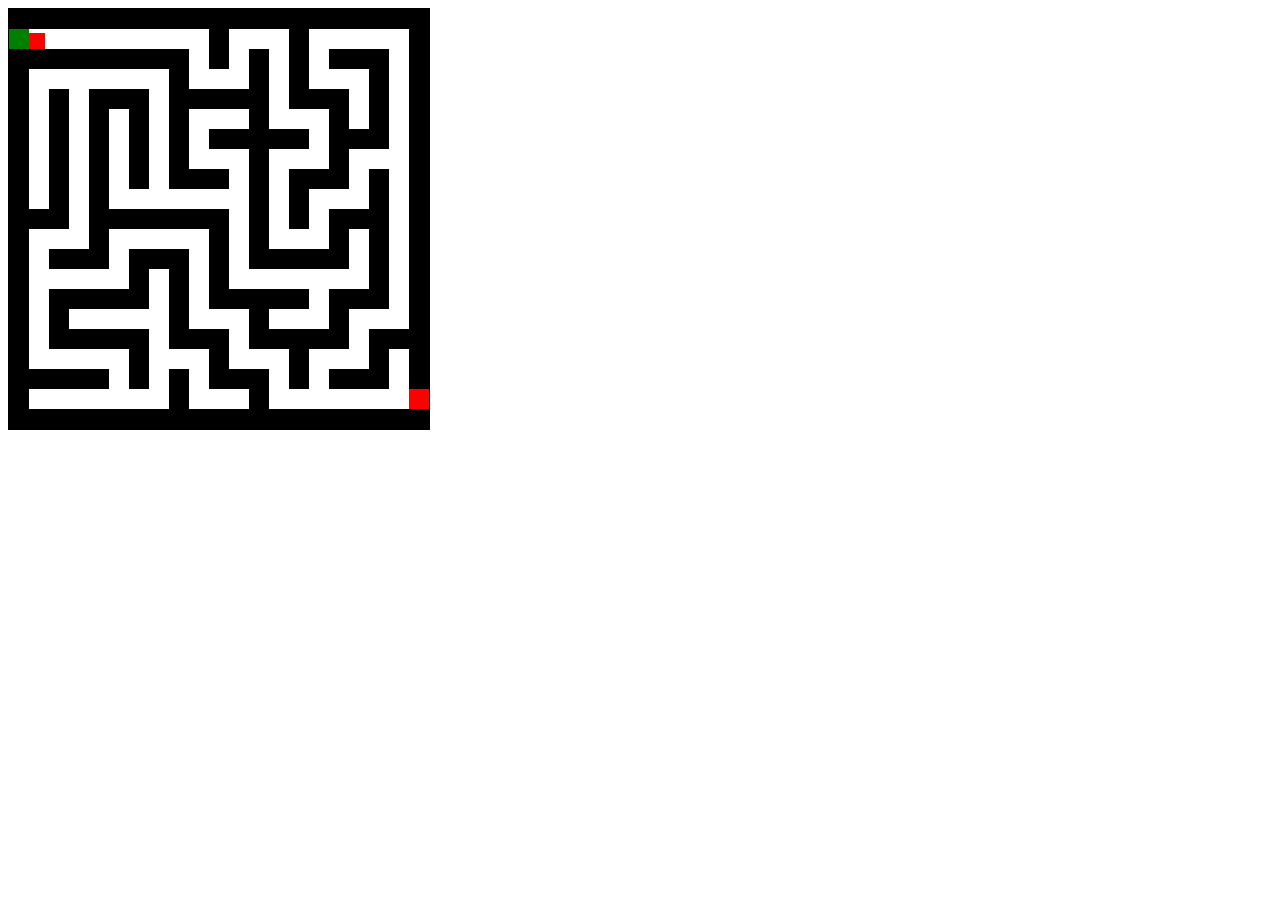
<file: deez.html>
<!DOCTYPE html>
<html lang="en">
<head>
    <meta charset="UTF-8">
    <meta name="viewport" content="width=device-width, initial-scale=1.0">
    <title>Maze with Gravity-Affected Sprite</title>
    <style>
        canvas {
            border: 1px solid black;
        }

        #victoryScreen {
            display: none;
            position: absolute;
            top: 50%;
            left: 50%;
            transform: translate(-50%, -50%);
            font-size: 2em;
            color: green;
            text-align: center;
        }
    </style>
</head>
<body>
    <canvas id="mazeCanvas"></canvas>
    <div id="victoryScreen">🎉 Victory! You Won! 🎉</div>
    <script>
        const canvas = document.getElementById('mazeCanvas');
        const ctx = canvas.getContext('2d');
        const victoryScreen = document.getElementById('victoryScreen');

        const cellSize = 20;
        const mazeWidth = 21;
        const mazeHeight = 21;

        canvas.width = mazeWidth * cellSize;
        canvas.height = mazeHeight * cellSize;

        let gameOver = false;  // Track if the game has ended

        class Wall {
            constructor(x, y, width, height) {
                this.x = x;
                this.y = y;
                this.width = width;
                this.height = height;
            }

            draw() {
                ctx.fillStyle = 'black';
                ctx.fillRect(this.x, this.y, this.width, this.height);
            }
        }

        class Sprite {
            constructor(x, y) {
                this.x = x;
                this.y = y;
                this.width = cellSize - 4;
                this.height = cellSize - 4;
                this.velocityX = 0;
                this.velocityY = 0;
                this.gravity = { x: 0, y: 0.5 }; // Gravity starts downward
            }

            draw() {
                ctx.fillStyle = 'red';
                ctx.fillRect(this.x, this.y, this.width, this.height);
            }

            update() {
                if (gameOver) return;

                // Apply gravity in the current direction
                this.velocityX += this.gravity.x;
                this.velocityY += this.gravity.y;

                this.x += this.velocityX;
                this.y += this.velocityY;

                // Collision detection with walls
                walls.forEach(wall => {
                    if (this.checkCollision(wall)) {
                        // Adjust for different collision sides based on movement direction
                        if (this.velocityY > 0 && this.y < wall.y) {
                            this.y = wall.y - this.height;
                            this.velocityY = 0;
                        } else if (this.velocityY < 0 && this.y > wall.y) {
                            this.y = wall.y + wall.height;
                            this.velocityY = 0;
                        } else if (this.velocityX > 0 && this.x < wall.x) {
                            this.x = wall.x - this.width;
                            this.velocityX = 0;
                        } else if (this.velocityX < 0 && this.x > wall.x) {
                            this.x = wall.x + wall.width;
                            this.velocityX = 0;
                        }
                    }
                });

                // Keep sprite within canvas bounds
                if (this.y + this.height > canvas.height) {
                    this.y = canvas.height - this.height;
                    this.velocityY = 0;
                } else if (this.y < 0) {
                    this.y = 0;
                    this.velocityY = 0;
                }

                if (this.x + this.width > canvas.width) {
                    this.x = canvas.width - this.width;
                    this.velocityX = 0;
                } else if (this.x < 0) {
                    this.x = 0;
                    this.velocityX = 0;
                }

                // Check for victory condition (reaching the red goal)
                if (this.checkVictory()) {
                    gameOver = true;
                    showVictoryScreen();
                }
            }

            checkCollision(wall) {
                return this.x < wall.x + wall.width &&
                       this.x + this.width > wall.x &&
                       this.y < wall.y + wall.height &&
                       this.y + this.height > wall.y;
            }

            checkVictory() {
                const goalX = (mazeWidth - 1) * cellSize;
                const goalY = (mazeHeight - 2) * cellSize;
                return (
                    this.x + this.width > goalX &&
                    this.x < goalX + cellSize &&
                    this.y + this.height > goalY &&
                    this.y < goalY + cellSize
                );
            }
        }

        let walls = [];
        let sprite = new Sprite(cellSize, cellSize);
        let currentRotation = 0;

        function generateMaze() {
            let grid = Array(mazeHeight).fill().map(() => Array(mazeWidth).fill(1));

            function getUnvisitedNeighbors(x, y) {
                const neighbors = [
                    [x, y - 2], [x + 2, y], [x, y + 2], [x - 2, y]
                ];
                return neighbors.filter(([nx, ny]) => 
                    nx >= 0 && nx < mazeWidth && ny >= 0 && ny < mazeHeight && grid[ny][nx] === 1
                );
            }

            function carvePath(x, y) {
                grid[y][x] = 0;

                const neighbors = getUnvisitedNeighbors(x, y);
                while (neighbors.length > 0) {
                    const [nx, ny] = neighbors.splice(Math.floor(Math.random() * neighbors.length), 1)[0];
                    if (grid[ny][nx] === 1) {
                        grid[y + (ny - y) / 2][x + (nx - x) / 2] = 0;
                        carvePath(nx, ny);
                    }
                }
            }

            carvePath(1, 1);

            grid[1][0] = 0;
            grid[mazeHeight - 2][mazeWidth - 1] = 0;

            for (let y = 0; y < mazeHeight; y++) {
                for (let x = 0; x < mazeWidth; x++) {
                    if (grid[y][x] === 1) {
                        walls.push(new Wall(x * cellSize, y * cellSize, cellSize, cellSize));
                    }
                }
            }
        }

        function draw() {
            ctx.clearRect(0, 0, canvas.width, canvas.height);

            ctx.save();
            ctx.translate(canvas.width / 2, canvas.height / 2);
            ctx.rotate(currentRotation);
            ctx.translate(-canvas.width / 2, -canvas.height / 2);

            walls.forEach(wall => wall.draw());

            ctx.fillStyle = 'green';
            ctx.fillRect(0, cellSize, cellSize, cellSize);

            ctx.fillStyle = 'red';
            ctx.fillRect((mazeWidth - 1) * cellSize, (mazeHeight - 2) * cellSize, cellSize, cellSize);

            sprite.draw();
            ctx.restore();
        }

        function gameLoop() {
            if (!gameOver) {
                sprite.update();
                draw();
                requestAnimationFrame(gameLoop);
            }
        }

        function rotateMaze(direction) {
            const angleStep = Math.PI / 2; // 90 degrees in radians
            currentRotation += direction === 'right' ? angleStep : -angleStep;

            // Update gravity based on the current rotation using trigonometric functions
            const gravityMagnitude = 0.5;
            setTimeout(() => {
        sprite.gravity = {
            x: gravityMagnitude * Math.sin(currentRotation),
            y: gravityMagnitude * Math.cos(currentRotation)
        };
    }, 300); // Delay for 500 milliseconds (adjust as needed)
        }


        function showVictoryScreen() {
            victoryScreen.style.display = 'block';  // Show the victory screen
        }

        window.addEventListener('keydown', (e) => {
            if (!gameOver) {
                if (e.key === 'ArrowRight') {
                    rotateMaze('right');
                } else if (e.key === 'ArrowLeft') {
                    rotateMaze('left');
                }
            }
        });

        generateMaze();
        gameLoop();
    </script>
</body>
</html>
</file>
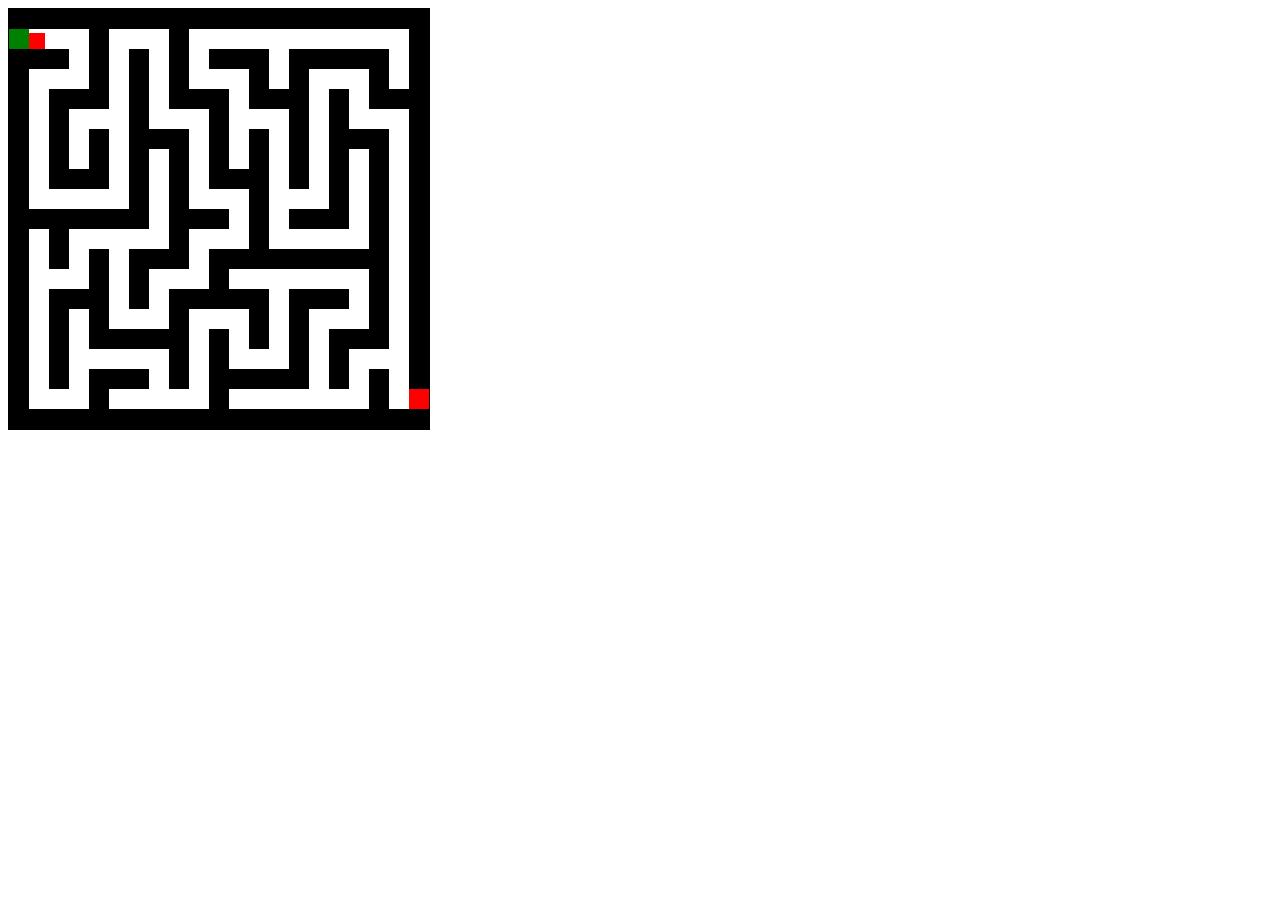
<file: deez1.html>
<!DOCTYPE html>
<html lang="en">
<head>
    <meta charset="UTF-8">
    <meta name="viewport" content="width=device-width, initial-scale=1.0">
    <title>Maze with Gravity-Affected Sprite</title>
    <style>
        canvas {
            border: 1px solid black;
        }

        #victoryScreen {
            display: none;
            position: absolute;
            top: 50%;
            left: 50%;
            transform: translate(-50%, -50%);
            font-size: 2em;
            color: green;
            text-align: center;
        }
    </style>
</head>
<body>
    <canvas id="mazeCanvas"></canvas>
    <div id="victoryScreen">🎉 Victory! You Won! 🎉</div>
    <script>
        const canvas = document.getElementById('mazeCanvas');
        const ctx = canvas.getContext('2d');
        const victoryScreen = document.getElementById('victoryScreen');

        const cellSize = 20;
        const mazeWidth = 21;
        const mazeHeight = 21;

        canvas.width = mazeWidth * cellSize;
        canvas.height = mazeHeight * cellSize;

        let gameOver = false;  // Track if the game has ended

        class Wall {
            constructor(x, y, width, height) {
                this.x = x;
                this.y = y;
                this.width = width;
                this.height = height;
            }

            draw() {
                ctx.fillStyle = 'black';
                ctx.fillRect(this.x, this.y, this.width, this.height);
            }
        }

        class Sprite {
            constructor(x, y) {
                this.x = x;
                this.y = y;
                this.width = cellSize - 4;
                this.height = cellSize - 4;
                this.velocityX = 0;
                this.velocityY = 0;
                this.gravity = { x: 0, y: 0.5 }; // Gravity starts downward
            }

            draw() {
                ctx.fillStyle = 'red';
                ctx.fillRect(this.x, this.y, this.width, this.height);
            }

            update() {
                if (gameOver) return;

                // Apply gravity in the current direction
                this.velocityX += this.gravity.x;
                this.velocityY += this.gravity.y;

                this.x += this.velocityX;
                this.y += this.velocityY;

                // Collision detection with walls
                walls.forEach(wall => {
                    if (this.checkCollision(wall)) {
                        // Adjust for different collision sides based on movement direction
                        if (this.velocityY > 0 && this.y < wall.y) {
                            this.y = wall.y - this.height;
                            this.velocityY = 0;
                        } else if (this.velocityY < 0 && this.y > wall.y) {
                            this.y = wall.y + wall.height;
                            this.velocityY = 0;
                        } else if (this.velocityX > 0 && this.x < wall.x) {
                            this.x = wall.x - this.width;
                            this.velocityX = 0;
                        } else if (this.velocityX < 0 && this.x > wall.x) {
                            this.x = wall.x + wall.width;
                            this.velocityX = 0;
                        }
                    }
                });

                // Keep sprite within canvas bounds
                if (this.y + this.height > canvas.height) {
                    this.y = canvas.height - this.height;
                    this.velocityY = 0;
                } else if (this.y < 0) {
                    this.y = 0;
                    this.velocityY = 0;
                }

                if (this.x + this.width > canvas.width) {
                    this.x = canvas.width - this.width;
                    this.velocityX = 0;
                } else if (this.x < 0) {
                    this.x = 0;
                    this.velocityX = 0;
                }

                // Check for victory condition (reaching the red goal)
                if (this.checkVictory()) {
                    gameOver = true;
                    showVictoryScreen();
                }
            }

            checkCollision(wall) {
                return this.x < wall.x + wall.width &&
                       this.x + this.width > wall.x &&
                       this.y < wall.y + wall.height &&
                       this.y + this.height > wall.y;
            }

            checkVictory() {
                const goalX = (mazeWidth - 1) * cellSize;
                const goalY = (mazeHeight - 2) * cellSize;
                return (
                    this.x + this.width > goalX &&
                    this.x < goalX + cellSize &&
                    this.y + this.height > goalY &&
                    this.y < goalY + cellSize
                );
            }
        }

        class GravityManager {
            constructor() {
                this.currentRotation = 0; // in radians
                this.gravityMagnitude = 0.5; // Gravity strength
                this.updateGravity(); // Initialize gravity
            }

            rotate(direction) {
                const angleStep = Math.PI / 2;
                this.currentRotation += direction === 'right' ? angleStep : -angleStep;
                this.updateGravity();
            }

            updateGravity() {
                switch (this.currentRotation % (2 * Math.PI)) {
                    case 0: // Down
                        sprite.gravity = { x: 0, y: this.gravityMagnitude };
                        break;
                    case Math.PI / 2: // Right
                        sprite.gravity = { x: this.gravityMagnitude, y: 0 };
                        break;
                    case Math.PI: // Up
                        sprite.gravity = { x: 0, y: -this.gravityMagnitude };
                        break;
                    case -Math.PI / 2: // Left
                        sprite.gravity = { x: -this.gravityMagnitude, y: 0 };
                        break;
                }
            }
        }

        let walls = [];
        let sprite = new Sprite(cellSize, cellSize);
        let gravityManager = new GravityManager();

        function generateMaze() {
            let grid = Array(mazeHeight).fill().map(() => Array(mazeWidth).fill(1));

            function getUnvisitedNeighbors(x, y) {
                const neighbors = [
                    [x, y - 2], [x + 2, y], [x, y + 2], [x - 2, y]
                ];
                return neighbors.filter(([nx, ny]) => 
                    nx >= 0 && nx < mazeWidth && ny >= 0 && ny < mazeHeight && grid[ny][nx] === 1
                );
            }

            function carvePath(x, y) {
                grid[y][x] = 0;

                const neighbors = getUnvisitedNeighbors(x, y);
                while (neighbors.length > 0) {
                    const [nx, ny] = neighbors.splice(Math.floor(Math.random() * neighbors.length), 1)[0];
                    if (grid[ny][nx] === 1) {
                        grid[y + (ny - y) / 2][x + (nx - x) / 2] = 0;
                        carvePath(nx, ny);
                    }
                }
            }

            carvePath(1, 1);

            grid[1][0] = 0;
            grid[mazeHeight - 2][mazeWidth - 1] = 0;

            for (let y = 0; y < mazeHeight; y++) {
                for (let x = 0; x < mazeWidth; x++) {
                    if (grid[y][x] === 1) {
                        walls.push(new Wall(x * cellSize, y * cellSize, cellSize, cellSize));
                    }
                }
            }
        }

        function draw() {
            ctx.clearRect(0, 0, canvas.width, canvas.height);

            // Draw all walls
            walls.forEach(wall => wall.draw());

            // Draw start point (green)
            ctx.fillStyle = 'green';
            ctx.fillRect(0, cellSize, cellSize, cellSize);

            // Draw end point (red)
            ctx.fillStyle = 'red';
            ctx.fillRect((mazeWidth - 1) * cellSize, (mazeHeight - 2) * cellSize, cellSize, cellSize);

            // Draw the sprite
            sprite.draw();
        }

        function gameLoop() {
            if (!gameOver) {
                sprite.update();
                draw();
                requestAnimationFrame(gameLoop);
            }
        }

        function showVictoryScreen() {
            victoryScreen.style.display = 'block';  // Show the victory screen
        }

        window.addEventListener('keydown', (e) => {
            if (!gameOver) {
                if (e.key === 'ArrowRight') {
                    gravityManager.rotate('right');
                } else if (e.key === 'ArrowLeft') {
                    gravityManager.rotate('left');
                }
            }
        });

        generateMaze();
        gameLoop();
    </script>
</body>
</html>
</file>
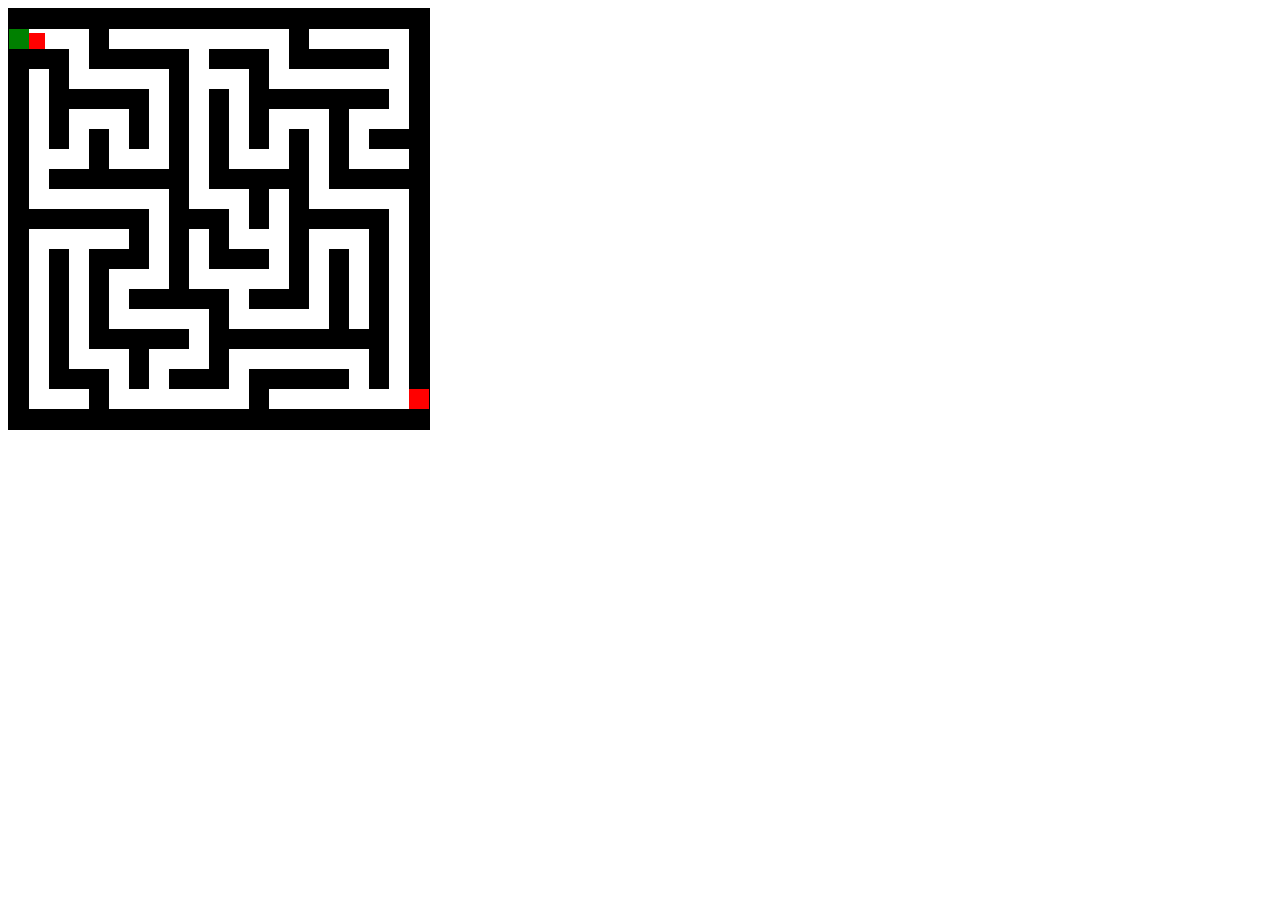
<file: maze.html>
<!DOCTYPE html>
<html lang="en">
<head>
    <meta charset="UTF-8">
    <meta name="viewport" content="width=device-width, initial-scale=1.0">
    <title>Maze with Gravity-Affected Sprite</title>
    <style>
        canvas {
            border: 1px solid black;
        }
    </style>
</head>
<body>
    <canvas id="mazeCanvas"></canvas>
    <script>
        // Get the canvas element and its 2D rendering context
        const canvas = document.getElementById('mazeCanvas');
        const ctx = canvas.getContext('2d');

        // Set the size of each cell in the maze
        const cellSize = 20;
        // Set the dimensions of the maze (in cells)
        const mazeWidth = 21;
        const mazeHeight = 21;

        // Set the canvas size based on the maze dimensions
        canvas.width = mazeWidth * cellSize;
        canvas.height = mazeHeight * cellSize;

        // Wall class to represent each wall in the maze
        class Wall {
            constructor(x, y, width, height) {
                this.x = x;
                this.y = y;
                this.width = width;
                this.height = height;
            }

            // Method to draw the wall on the canvas
            draw() {
                ctx.fillStyle = 'black';
                ctx.fillRect(this.x, this.y, this.width, this.height);
            }
        }

        // Sprite class to represent the player
        class Sprite {
            constructor(x, y) {
                this.x = x;
                this.y = y;
                this.width = cellSize - 4;
                this.height = cellSize - 4;
                this.velocityY = 0;
                this.gravity = 0.5;
            }

            // Method to draw the sprite on the canvas
            draw() {
                ctx.fillStyle = 'red';
                ctx.fillRect(this.x, this.y, this.width, this.height);
            }

            // Method to update the sprite's position
            update() {
                this.velocityY += this.gravity;
                this.y += this.velocityY;

                // Check for collisions with walls
                walls.forEach(wall => {
                    if (this.checkCollision(wall)) {
                        if (this.velocityY > 0) {
                            this.y = wall.y - this.height;
                            this.velocityY = 0;
                        } else if (this.velocityY < 0) {
                            this.y = wall.y + wall.height;
                            this.velocityY = 0;
                        }
                    }
                });

                // Keep sprite within canvas bounds
                if (this.y + this.height > canvas.height) {
                    this.y = canvas.height - this.height;
                    this.velocityY = 0;
                }
            }

            // Method to check collision with a wall
            checkCollision(wall) {
                return this.x < wall.x + wall.width &&
                       this.x + this.width > wall.x &&
                       this.y < wall.y + wall.height &&
                       this.y + this.height > wall.y;
            }
        }

        // Array to store all the walls
        let walls = [];

        // Create the sprite
        let sprite = new Sprite(cellSize, cellSize);

        // Function to generate the maze (same as before)
        function generateMaze() {
            // Initialize the maze grid (1 for wall, 0 for path)
            let grid = Array(mazeHeight).fill().map(() => Array(mazeWidth).fill(1));

            // Helper function to get unvisited neighbors
            function getUnvisitedNeighbors(x, y) {
                const neighbors = [
                    [x, y - 2], // Up
                    [x + 2, y], // Right
                    [x, y + 2], // Down
                    [x - 2, y]  // Left
                ];
                return neighbors.filter(([nx, ny]) => 
                    nx >= 0 && nx < mazeWidth && ny >= 0 && ny < mazeHeight && grid[ny][nx] === 1
                );
            }

            // Recursive function to carve paths
            function carvePath(x, y) {
                grid[y][x] = 0; // Mark current cell as path

                const neighbors = getUnvisitedNeighbors(x, y);
                while (neighbors.length > 0) {
                    const [nx, ny] = neighbors.splice(Math.floor(Math.random() * neighbors.length), 1)[0];
                    if (grid[ny][nx] === 1) {
                        // Carve path to the neighbor
                        grid[y + (ny - y) / 2][x + (nx - x) / 2] = 0;
                        carvePath(nx, ny);
                    }
                }
            }

            // Start carving from the top-left corner
            carvePath(1, 1);

            // Ensure start and end points are open
            grid[1][0] = 0; // Start
            grid[mazeHeight - 2][mazeWidth - 1] = 0; // End

            // Create Wall objects based on the grid
            for (let y = 0; y < mazeHeight; y++) {
                for (let x = 0; x < mazeWidth; x++) {
                    if (grid[y][x] === 1) {
                        walls.push(new Wall(x * cellSize, y * cellSize, cellSize, cellSize));
                    }
                }
            }
        }

        // Function to draw the maze and sprite
        function draw() {
            // Clear the canvas
            ctx.clearRect(0, 0, canvas.width, canvas.height);

            // Draw all walls
            walls.forEach(wall => wall.draw());

            // Draw start point (green)
            ctx.fillStyle = 'green';
            ctx.fillRect(0, cellSize, cellSize, cellSize);

            // Draw end point (red)
            ctx.fillStyle = 'red';
            ctx.fillRect((mazeWidth - 1) * cellSize, (mazeHeight - 2) * cellSize, cellSize, cellSize);

            // Draw the sprite
            sprite.draw();
        }

        // Game loop
        function gameLoop() {
            sprite.update();
            draw();
            requestAnimationFrame(gameLoop);
        }

        // Generate the maze
        generateMaze();

        // Start the game loop
        gameLoop();
    </script>
</body>
</html>
</file>
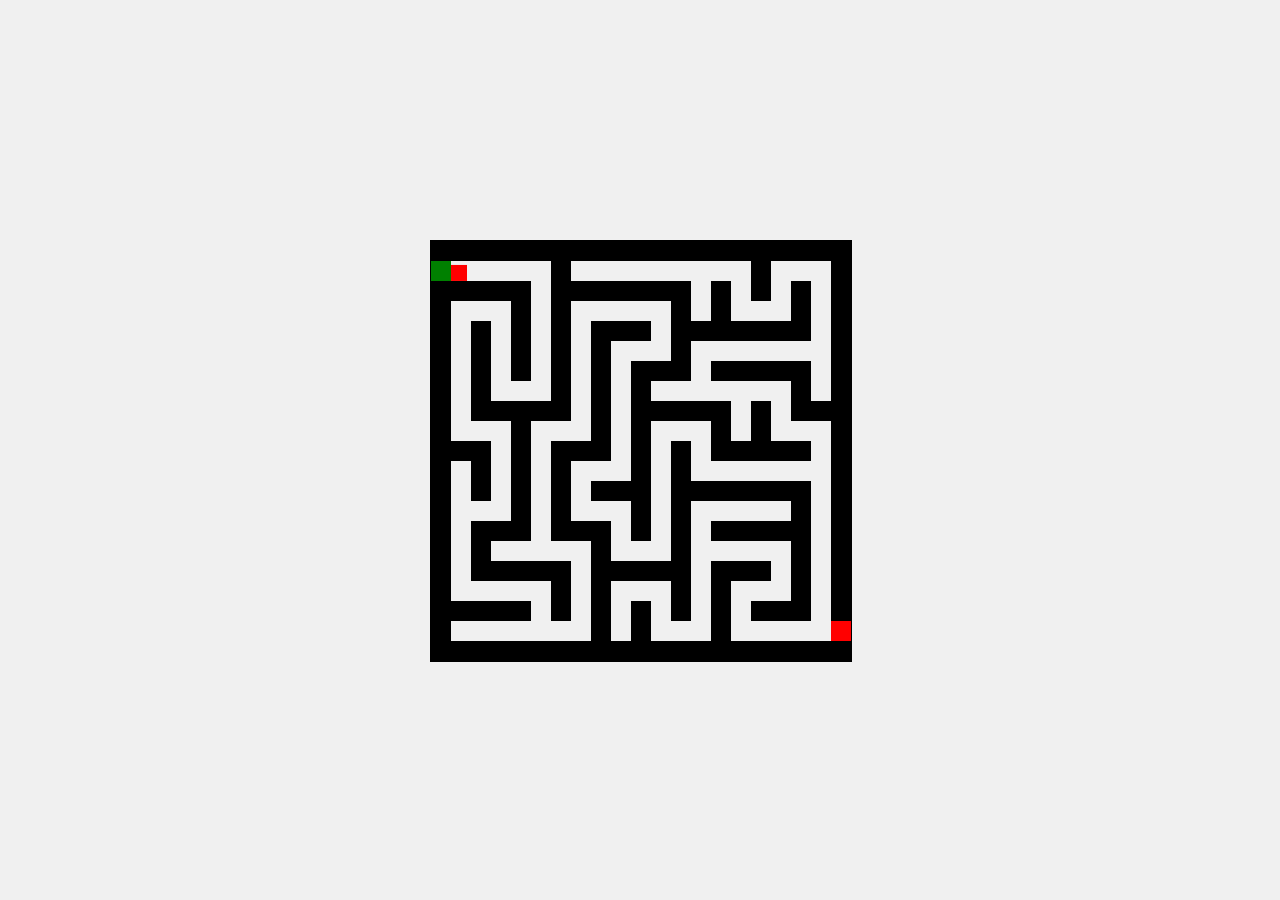
<file: test1.html>
<!DOCTYPE html>
<html lang="en">
<head>
    <meta charset="UTF-8">
    <meta name="viewport" content="width=device-width, initial-scale=1.0">
    <title>Maze with Smooth Animated Rotation</title>
    <style>
        body {
            display: flex;
            justify-content: center;
            align-items: center;
            height: 100vh;
            margin: 0;
            background-color: #f0f0f0;
        }
        #gameContainer {
            position: relative;
            width: 420px;
            height: 420px;
        }
        #mazeCanvas {
            position: absolute;
            top: 0;
            left: 0;
            border: 1px solid black;
        }
        #victoryScreen {
            display: none;
            position: absolute;
            top: 50%;
            left: 50%;
            transform: translate(-50%, -50%);
            font-size: 2em;
            color: green;
            text-align: center;
            z-index: 10;
        }
    </style>
</head>
<body>
    <div id="gameContainer">
        <canvas id="mazeCanvas"></canvas>
        <div id="victoryScreen">🎉 Victory! You Won! 🎉</div>
    </div>
    <script>
        const canvas = document.getElementById('mazeCanvas');
        const ctx = canvas.getContext('2d');
        const victoryScreen = document.getElementById('victoryScreen');

        const cellSize = 20;
        const mazeWidth = 21;
        const mazeHeight = 21;

        canvas.width = mazeWidth * cellSize;
        canvas.height = mazeHeight * cellSize;

        let gameOver = false;
        let isRotating = false;
        let currentRotation = 0;

        class Wall {
            constructor(x, y, width, height) {
                this.x = x;
                this.y = y;
                this.width = width;
                this.height = height;
            }

            draw() {
                ctx.fillStyle = 'black';
                ctx.fillRect(this.x, this.y, this.width, this.height);
            }
        }

        class Sprite {
            constructor(x, y) {
                this.x = x;
                this.y = y;
                this.width = cellSize - 4;
                this.height = cellSize - 4;
                this.velocityX = 0;
                this.velocityY = 0;
                this.gravity = 0.5; // Constant gravity magnitude
            }

            draw() {
                ctx.fillStyle = 'red';
                ctx.fillRect(this.x, this.y, this.width, this.height);
            }

            update() {
                if (gameOver) return;

                // Apply gravity based on current rotation
                this.velocityX += this.gravity * Math.sin(currentRotation);
                this.velocityY += this.gravity * Math.cos(currentRotation);

                // Update position
                let newX = this.x + this.velocityX;
                let newY = this.y + this.velocityY;

                // Collision detection with walls
                let collided = false;
                walls.forEach(wall => {
                    if (this.checkCollision(newX, newY, wall)) {
                        collided = true;
                        // Adjust position and velocity based on collision
                        if (Math.abs(this.velocityX) > Math.abs(this.velocityY)) {
                            this.velocityX = 0;
                            newX = this.velocityX > 0 ? wall.x - this.width : wall.x + wall.width;
                        } else {
                            this.velocityY = 0;
                            newY = this.velocityY > 0 ? wall.y - this.height : wall.y + wall.height;
                        }
                    }
                });

                // Update position if no collision occurred
                if (!collided) {
                    this.x = newX;
                    this.y = newY;
                }

                // Keep sprite within canvas bounds
                this.x = Math.max(0, Math.min(this.x, canvas.width - this.width));
                this.y = Math.max(0, Math.min(this.y, canvas.height - this.height));

                // Apply some friction
                this.velocityX *= 0.98;
                this.velocityY *= 0.98;

                // Check for victory condition
                if (this.checkVictory()) {
                    gameOver = true;
                    showVictoryScreen();
                }
            }

            checkCollision(x, y, wall) {
                return x < wall.x + wall.width &&
                       x + this.width > wall.x &&
                       y < wall.y + wall.height &&
                       y + this.height > wall.y;
            }

            checkVictory() {
                const goalX = (mazeWidth - 1) * cellSize;
                const goalY = (mazeHeight - 2) * cellSize;
                return (
                    this.x + this.width > goalX &&
                    this.x < goalX + cellSize &&
                    this.y + this.height > goalY &&
                    this.y < goalY + cellSize
                );
            }
        }

        let walls = [];
        let sprite = new Sprite(cellSize, cellSize);

        function generateMaze() {
            let grid = Array(mazeHeight).fill().map(() => Array(mazeWidth).fill(1));

            function getUnvisitedNeighbors(x, y) {
                const neighbors = [
                    [x, y - 2], [x + 2, y], [x, y + 2], [x - 2, y]
                ];
                return neighbors.filter(([nx, ny]) => 
                    nx >= 0 && nx < mazeWidth && ny >= 0 && ny < mazeHeight && grid[ny][nx] === 1
                );
            }

            function carvePath(x, y) {
                grid[y][x] = 0;

                const neighbors = getUnvisitedNeighbors(x, y);
                while (neighbors.length > 0) {
                    const [nx, ny] = neighbors.splice(Math.floor(Math.random() * neighbors.length), 1)[0];
                    if (grid[ny][nx] === 1) {
                        grid[y + (ny - y) / 2][x + (nx - x) / 2] = 0;
                        carvePath(nx, ny);
                    }
                }
            }

            carvePath(1, 1);

            grid[1][0] = 0;
            grid[mazeHeight - 2][mazeWidth - 1] = 0;

            for (let y = 0; y < mazeHeight; y++) {
                for (let x = 0; x < mazeWidth; x++) {
                    if (grid[y][x] === 1) {
                        walls.push(new Wall(x * cellSize, y * cellSize, cellSize, cellSize));
                    }
                }
            }
        }

        function draw() {
            ctx.clearRect(0, 0, canvas.width, canvas.height);

            ctx.save();
            ctx.translate(canvas.width / 2, canvas.height / 2);
            ctx.rotate(currentRotation);
            ctx.translate(-canvas.width / 2, -canvas.height / 2);

            walls.forEach(wall => wall.draw());

            ctx.fillStyle = 'green';
            ctx.fillRect(0, cellSize, cellSize, cellSize);

            ctx.fillStyle = 'red';
            ctx.fillRect((mazeWidth - 1) * cellSize, (mazeHeight - 2) * cellSize, cellSize, cellSize);

            sprite.draw();
            ctx.restore();
        }

        function gameLoop() {
            if (!gameOver && !isRotating) {
                sprite.update();
            }
            draw();
            requestAnimationFrame(gameLoop);
        }

        function animateRotation(direction) {
    if (isRotating) return;
    isRotating = true;

    const angleStep = Math.PI / 2; // 90 degrees in radians
    const startRotation = currentRotation;
    const endRotation = startRotation + (direction === 'right' ? angleStep : -angleStep);
    const duration = 600; // Total animation duration in milliseconds
    const startTime = performance.now();

    // Start scale up (without delay)
    canvas.style.transition = 'transform 300ms ease-in-out';
    canvas.style.transform = 'scale(1.1)';

    // Start the rotation after a brief pause
    setTimeout(() => {
        // Function for the rotation animation
        function rotateAnimation(time) {
            const elapsed = time - startTime;
            const progress = Math.min(elapsed / duration, 1); // Progress from 0 to 1

            // Update the current visual rotation
            const currentVisualRotation = startRotation + progress * (endRotation - startRotation);

            // Clear the canvas only once and apply the rotation
            ctx.clearRect(0, 0, canvas.width, canvas.height);
            ctx.save();
            ctx.translate(canvas.width / 2, canvas.height / 2);
            ctx.rotate(currentVisualRotation);
            ctx.translate(-canvas.width / 2, -canvas.height / 2);

            // Redraw the maze and sprite
            draw(); // Only call draw once to reduce flickering
            ctx.restore();

            // Check if the animation should continue
            if (progress < 1) {
                requestAnimationFrame(rotateAnimation);
            } else {
                // After rotation is complete, scale back down
                canvas.style.transition = 'transform 300ms ease-in-out';
                canvas.style.transform = 'scale(1)';

                // Sync the logical state after the animation
                currentRotation = endRotation;

                setTimeout(() => {
                    canvas.style.transition = 'none'; // Clear transitions
                    isRotating = false; // Allow for new rotations
                }, 300); // Wait for scaling to finish
            }
        }

        requestAnimationFrame(rotateAnimation);
    }, 300); // Delay for pull-up effect
}






        function showVictoryScreen() {
            victoryScreen.style.display = 'block';
        }

        window.addEventListener('keydown', (e) => {
            if (!gameOver && !isRotating) {
                if (e.key === 'ArrowRight') {
                    animateRotation('right');
                } else if (e.key === 'ArrowLeft') {
                    animateRotation('left');
                }
            }
        });

        generateMaze();
        gameLoop();
    </script>
</body>
</html>
</file>
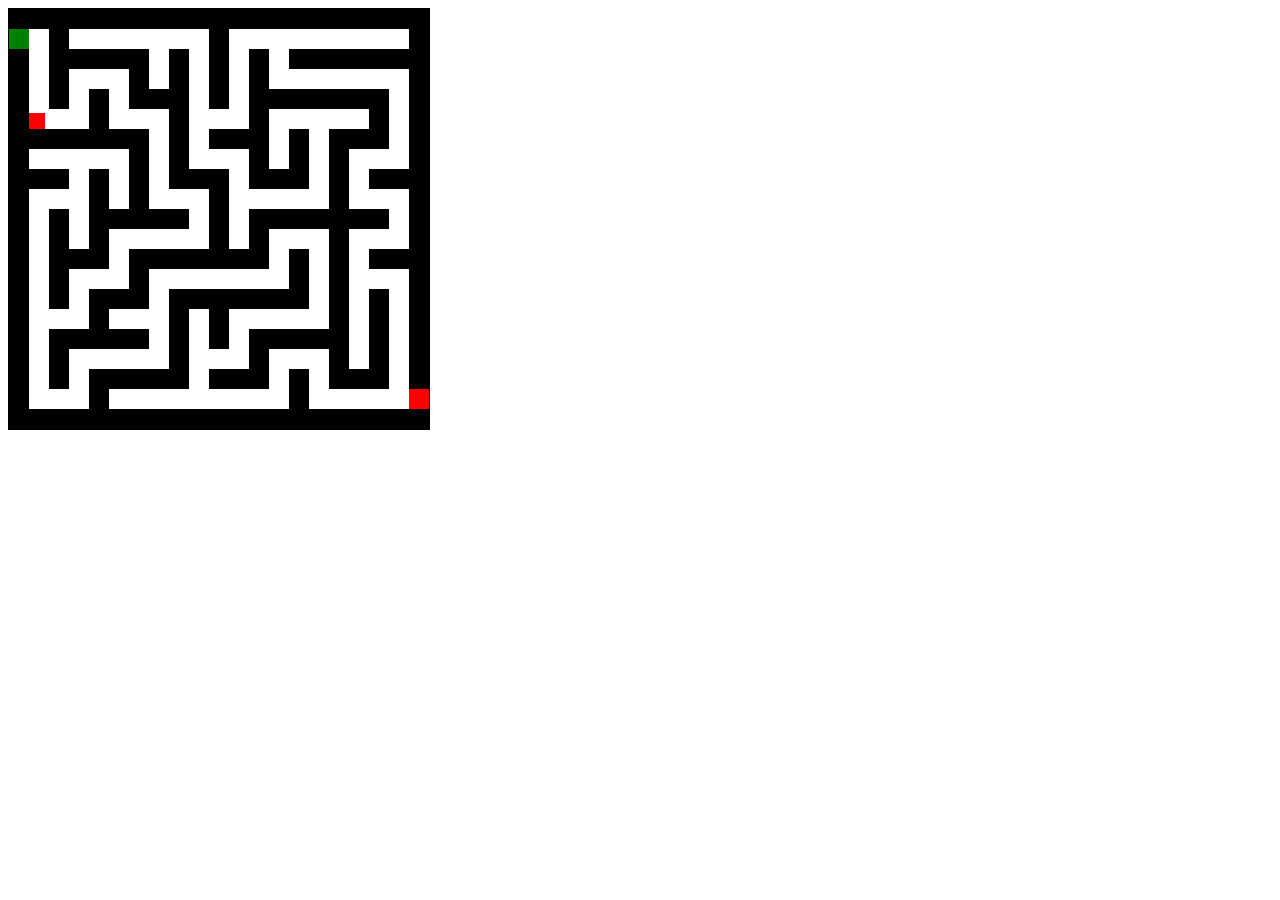
<file: yeet.html>
<!DOCTYPE html>
<html lang="en">
<head>
    <meta charset="UTF-8">
    <meta name="viewport" content="width=device-width, initial-scale=1.0">
    <title>Maze with Gravity-Affected Sprite</title>
    <style>
        canvas {
            border: 1px solid black;
        }
    </style>
</head>
<body>
    <canvas id="mazeCanvas"></canvas>
    <script>
        const canvas = document.getElementById('mazeCanvas');
        const ctx = canvas.getContext('2d');

        const cellSize = 20;
        const mazeWidth = 21;
        const mazeHeight = 21;

        canvas.width = mazeWidth * cellSize;
        canvas.height = mazeHeight * cellSize;

        class Wall {
            constructor(x, y, width, height) {
                this.x = x;
                this.y = y;
                this.width = width;
                this.height = height;
            }

            draw() {
                ctx.fillStyle = 'black';
                ctx.fillRect(this.x, this.y, this.width, this.height);
            }
        }

        class Sprite {
            constructor(x, y) {
                this.x = x;
                this.y = y;
                this.width = cellSize - 4;
                this.height = cellSize - 4;
                this.velocityX = 0;
                this.velocityY = 0;
                this.gravity = { x: 0, y: 0.5 }; // Gravity starts downward
            }

            draw() {
                ctx.fillStyle = 'red';
                ctx.fillRect(this.x, this.y, this.width, this.height);
            }

            update() {
                // Apply gravity in the current direction
                this.velocityX += this.gravity.x;
                this.velocityY += this.gravity.y;

                this.x += this.velocityX;
                this.y += this.velocityY;

                // Collision detection with walls
                walls.forEach(wall => {
                    if (this.checkCollision(wall)) {
                        // Adjust for different collision sides based on movement direction
                        if (this.velocityY > 0 && this.y < wall.y) {
                            this.y = wall.y - this.height;
                            this.velocityY = 0;
                        } else if (this.velocityY < 0 && this.y > wall.y) {
                            this.y = wall.y + wall.height;
                            this.velocityY = 0;
                        } else if (this.velocityX > 0 && this.x < wall.x) {
                            this.x = wall.x - this.width;
                            this.velocityX = 0;
                        } else if (this.velocityX < 0 && this.x > wall.x) {
                            this.x = wall.x + wall.width;
                            this.velocityX = 0;
                        }
                    }
                });

                // Keep sprite within canvas bounds
                if (this.y + this.height > canvas.height) {
                    this.y = canvas.height - this.height;
                    this.velocityY = 0;
                } else if (this.y < 0) {
                    this.y = 0;
                    this.velocityY = 0;
                }

                if (this.x + this.width > canvas.width) {
                    this.x = canvas.width - this.width;
                    this.velocityX = 0;
                } else if (this.x < 0) {
                    this.x = 0;
                    this.velocityX = 0;
                }
            }

            checkCollision(wall) {
                return this.x < wall.x + wall.width &&
                       this.x + this.width > wall.x &&
                       this.y < wall.y + wall.height &&
                       this.y + this.height > wall.y;
            }
        }

        let walls = [];
        let sprite = new Sprite(cellSize, cellSize);
        let currentRotation = 0;  // Tracks the current maze rotation angle (in radians)

        function generateMaze() {
            let grid = Array(mazeHeight).fill().map(() => Array(mazeWidth).fill(1));

            function getUnvisitedNeighbors(x, y) {
                const neighbors = [
                    [x, y - 2], [x + 2, y], [x, y + 2], [x - 2, y]
                ];
                return neighbors.filter(([nx, ny]) => 
                    nx >= 0 && nx < mazeWidth && ny >= 0 && ny < mazeHeight && grid[ny][nx] === 1
                );
            }

            function carvePath(x, y) {
                grid[y][x] = 0;

                const neighbors = getUnvisitedNeighbors(x, y);
                while (neighbors.length > 0) {
                    const [nx, ny] = neighbors.splice(Math.floor(Math.random() * neighbors.length), 1)[0];
                    if (grid[ny][nx] === 1) {
                        grid[y + (ny - y) / 2][x + (nx - x) / 2] = 0;
                        carvePath(nx, ny);
                    }
                }
            }

            carvePath(1, 1);

            grid[1][0] = 0;
            grid[mazeHeight - 2][mazeWidth - 1] = 0;

            for (let y = 0; y < mazeHeight; y++) {
                for (let x = 0; x < mazeWidth; x++) {
                    if (grid[y][x] === 1) {
                        walls.push(new Wall(x * cellSize, y * cellSize, cellSize, cellSize));
                    }
                }
            }
        }

        function draw() {
            ctx.clearRect(0, 0, canvas.width, canvas.height);

            ctx.save();  // Save the current canvas state
            ctx.translate(canvas.width / 2, canvas.height / 2);  // Move the origin to the center
            ctx.rotate(currentRotation);  // Rotate the canvas
            ctx.translate(-canvas.width / 2, -canvas.height / 2);  // Move the origin back

            walls.forEach(wall => wall.draw());

            ctx.fillStyle = 'green';
            ctx.fillRect(0, cellSize, cellSize, cellSize);

            ctx.fillStyle = 'red';
            ctx.fillRect((mazeWidth - 1) * cellSize, (mazeHeight - 2) * cellSize, cellSize, cellSize);

            sprite.draw();
            ctx.restore();  // Restore the original canvas state (before rotation)
        }

        function gameLoop() {
            sprite.update();
            draw();
            requestAnimationFrame(gameLoop);
        }

        function rotateMaze(direction) {
    const angleStep = Math.PI / 2; // 90 degrees in radians
    currentRotation += direction === 'right' ? angleStep : -angleStep;

    // Update gravity based on the current rotation using trigonometric functions
    const gravityMagnitude = 0.5;
    sprite.gravity = {
        x: gravityMagnitude * Math.sin(currentRotation),
        y: gravityMagnitude * Math.cos(currentRotation)
    };
}


        window.addEventListener('keydown', (e) => {
            if (e.key === 'ArrowRight') {
                rotateMaze('right');
            } else if (e.key === 'ArrowLeft') {
                rotateMaze('left');
            }
        });

        generateMaze();
        gameLoop();
    </script>
</body>
</html>
</file>
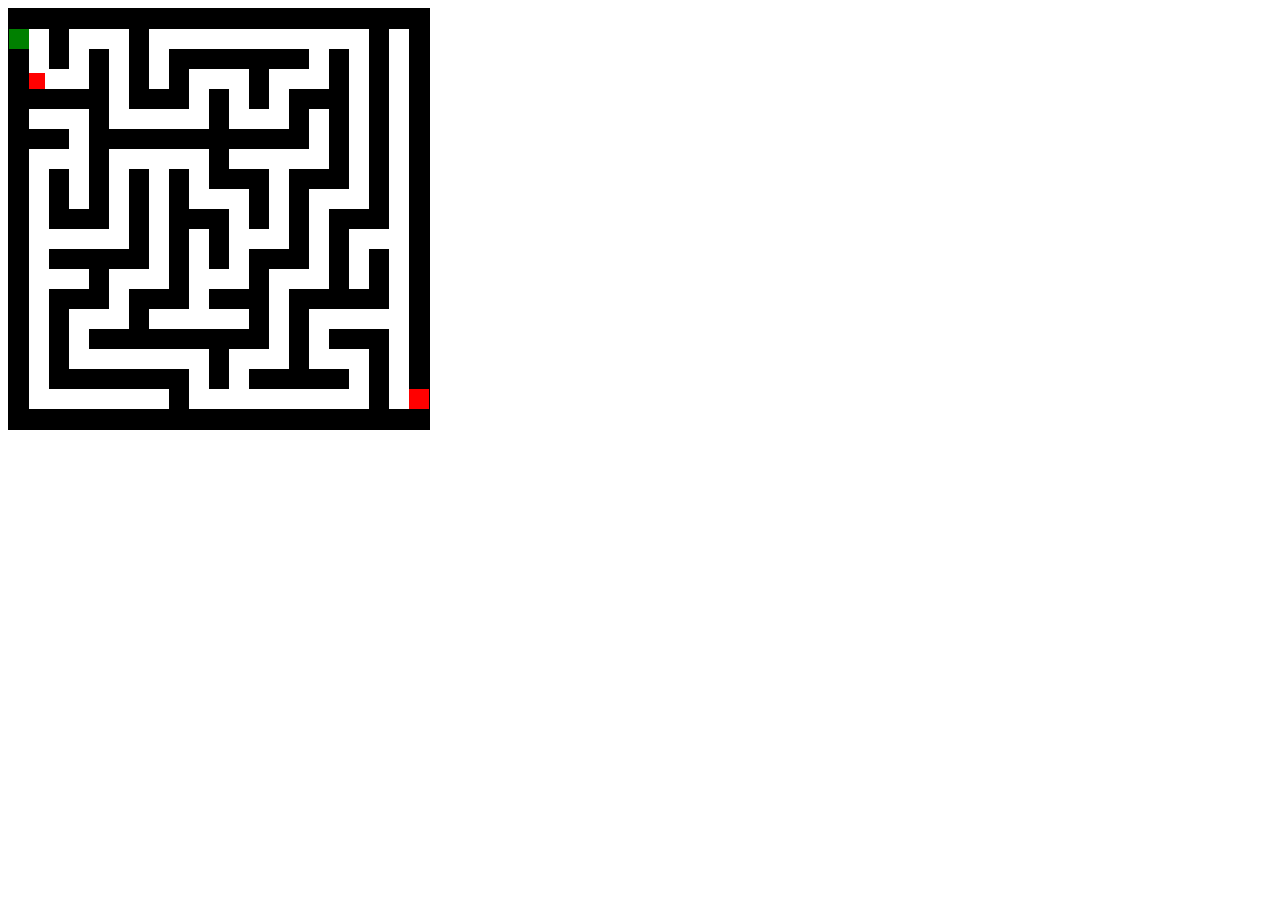
<file: Old Iterations/deez.html>
<!DOCTYPE html>
<html lang="en">
<head>
    <meta charset="UTF-8">
    <meta name="viewport" content="width=device-width, initial-scale=1.0">
    <title>Maze with Gravity-Affected Sprite</title>
    <style>
        /* Style the canvas with a border */
        canvas {
            border: 1px solid black;
        }

        /* Style for the victory screen */
        #victoryScreen {
            display: none; /* Hidden by default */
            position: absolute;
            top: 50%;
            left: 50%;
            transform: translate(-50%, -50%); /* Center the victory screen */
            font-size: 2em;
            color: green;
            text-align: center;
        }
    </style>
</head>
<body>
    <!-- Canvas element where the maze will be drawn -->
    <canvas id="mazeCanvas"></canvas>
    <!-- Victory screen element -->
    <div id="victoryScreen">🎉 Victory! You Won! 🎉</div>
    <script>
        // Get references to the canvas and its 2D rendering context
        const canvas = document.getElementById('mazeCanvas');
        const ctx = canvas.getContext('2d');
        const victoryScreen = document.getElementById('victoryScreen');

        // Define maze and cell dimensions
        const cellSize = 20;
        const mazeWidth = 21;
        const mazeHeight = 21;

        // Set canvas dimensions based on maze size
        canvas.width = mazeWidth * cellSize;
        canvas.height = mazeHeight * cellSize;

        let gameOver = false;  // Track if the game has ended

        // Wall class to represent maze walls
        class Wall {
            constructor(x, y, width, height) {
                this.x = x;
                this.y = y;
                this.width = width;
                this.height = height;
            }

            // Method to draw the wall
            draw() {
                ctx.fillStyle = 'black';
                ctx.fillRect(this.x, this.y, this.width, this.height);
            }
        }

        // Sprite class to represent the player
        class Sprite {
            constructor(x, y) {
                this.x = x;
                this.y = y;
                this.width = cellSize - 4;
                this.height = cellSize - 4;
                this.velocityX = 0;
                this.velocityY = 0;
                this.gravity = { x: 0, y: 0.5 }; // Initial gravity direction (downward)
            }

            // Method to draw the sprite
            draw() {
                ctx.fillStyle = 'red';
                ctx.fillRect(this.x, this.y, this.width, this.height);
            }

            // Method to update sprite position and handle collisions
            update() {
                if (gameOver) return;

                // Apply gravity
                this.velocityX += this.gravity.x;
                this.velocityY += this.gravity.y;

                // Update position
                this.x += this.velocityX;
                this.y += this.velocityY;

                // Collision detection with walls
                walls.forEach(wall => {
                    if (this.checkCollision(wall)) {
                        // Adjust position based on collision side
                        if (this.velocityY > 0 && this.y < wall.y) {
                            this.y = wall.y - this.height;
                            this.velocityY = 0;
                        } else if (this.velocityY < 0 && this.y > wall.y) {
                            this.y = wall.y + wall.height;
                            this.velocityY = 0;
                        } else if (this.velocityX > 0 && this.x < wall.x) {
                            this.x = wall.x - this.width;
                            this.velocityX = 0;
                        } else if (this.velocityX < 0 && this.x > wall.x) {
                            this.x = wall.x + wall.width;
                            this.velocityX = 0;
                        }
                    }
                });

                // Keep sprite within canvas bounds
                if (this.y + this.height > canvas.height) {
                    this.y = canvas.height - this.height;
                    this.velocityY = 0;
                } else if (this.y < 0) {
                    this.y = 0;
                    this.velocityY = 0;
                }

                if (this.x + this.width > canvas.width) {
                    this.x = canvas.width - this.width;
                    this.velocityX = 0;
                } else if (this.x < 0) {
                    this.x = 0;
                    this.velocityX = 0;
                }

                // Check for victory condition
                if (this.checkVictory()) {
                    gameOver = true;
                    showVictoryScreen();
                }
            }

            // Method to check collision with a wall
            checkCollision(wall) {
                return this.x < wall.x + wall.width &&
                       this.x + this.width > wall.x &&
                       this.y < wall.y + wall.height &&
                       this.y + this.height > wall.y;
            }

            // Method to check if sprite has reached the goal
            checkVictory() {
                const goalX = (mazeWidth - 1) * cellSize;
                const goalY = (mazeHeight - 2) * cellSize;
                return (
                    this.x + this.width > goalX &&
                    this.x < goalX + cellSize &&
                    this.y + this.height > goalY &&
                    this.y < goalY + cellSize
                );
            }
        }

        let walls = [];  // Array to store maze walls
        let sprite = new Sprite(cellSize, cellSize);  // Create player sprite
        let currentRotation = 0;  // Track current maze rotation

        // Function to generate the maze
        function generateMaze() {
            let grid = Array(mazeHeight).fill().map(() => Array(mazeWidth).fill(1));

            // Helper function to get unvisited neighbors
            function getUnvisitedNeighbors(x, y) {
                const neighbors = [
                    [x, y - 2], [x + 2, y], [x, y + 2], [x - 2, y]
                ];
                return neighbors.filter(([nx, ny]) => 
                    nx >= 0 && nx < mazeWidth && ny >= 0 && ny < mazeHeight && grid[ny][nx] === 1
                );
            }

            // Recursive function to carve paths in the maze
            function carvePath(x, y) {
                grid[y][x] = 0;

                const neighbors = getUnvisitedNeighbors(x, y);
                while (neighbors.length > 0) {
                    const [nx, ny] = neighbors.splice(Math.floor(Math.random() * neighbors.length), 1)[0];
                    if (grid[ny][nx] === 1) {
                        grid[y + (ny - y) / 2][x + (nx - x) / 2] = 0;
                        carvePath(nx, ny);
                    }
                }
            }

            carvePath(1, 1);  // Start carving from (1, 1)

            // Create entrance and exit
            grid[1][0] = 0;
            grid[mazeHeight - 2][mazeWidth - 1] = 0;

            // Create Wall objects based on the grid
            for (let y = 0; y < mazeHeight; y++) {
                for (let x = 0; x < mazeWidth; x++) {
                    if (grid[y][x] === 1) {
                        walls.push(new Wall(x * cellSize, y * cellSize, cellSize, cellSize));
                    }
                }
            }
        }

        // Function to draw the maze and sprite
        function draw() {
            ctx.clearRect(0, 0, canvas.width, canvas.height);

            // Apply rotation to the entire canvas
            ctx.save();
            ctx.translate(canvas.width / 2, canvas.height / 2);
            ctx.rotate(currentRotation);
            ctx.translate(-canvas.width / 2, -canvas.height / 2);

            // Draw walls
            walls.forEach(wall => wall.draw());

            // Draw start (green) and end (red) points
            ctx.fillStyle = 'green';
            ctx.fillRect(0, cellSize, cellSize, cellSize);

            ctx.fillStyle = 'red';
            ctx.fillRect((mazeWidth - 1) * cellSize, (mazeHeight - 2) * cellSize, cellSize, cellSize);

            // Draw sprite
            sprite.draw();
            ctx.restore();
        }

        // Main game loop
        function gameLoop() {
            if (!gameOver) {
                sprite.update();
                draw();
                requestAnimationFrame(gameLoop);
            }
        }

        // Function to rotate the maze
        function rotateMaze(direction) {
            const angleStep = Math.PI / 2; // 90 degrees in radians
            currentRotation += direction === 'right' ? angleStep : -angleStep;

            // Update gravity based on the current rotation
            const gravityMagnitude = 0.5;
            setTimeout(() => {
                sprite.gravity = {
                    x: gravityMagnitude * Math.sin(currentRotation),
                    y: gravityMagnitude * Math.cos(currentRotation)
                };
            }, 300); // Delay gravity change for smoother effect
        }

        // Function to show the victory screen
        function showVictoryScreen() {
            victoryScreen.style.display = 'block';
        }

        // Event listener for keyboard input
        window.addEventListener('keydown', (e) => {
            if (!gameOver) {
                if (e.key === 'ArrowRight') {
                    rotateMaze('right');
                } else if (e.key === 'ArrowLeft') {
                    rotateMaze('left');
                }
            }
        });

        // Initialize the game
        generateMaze();
        gameLoop();
    </script>
</body>
</html>
</file>
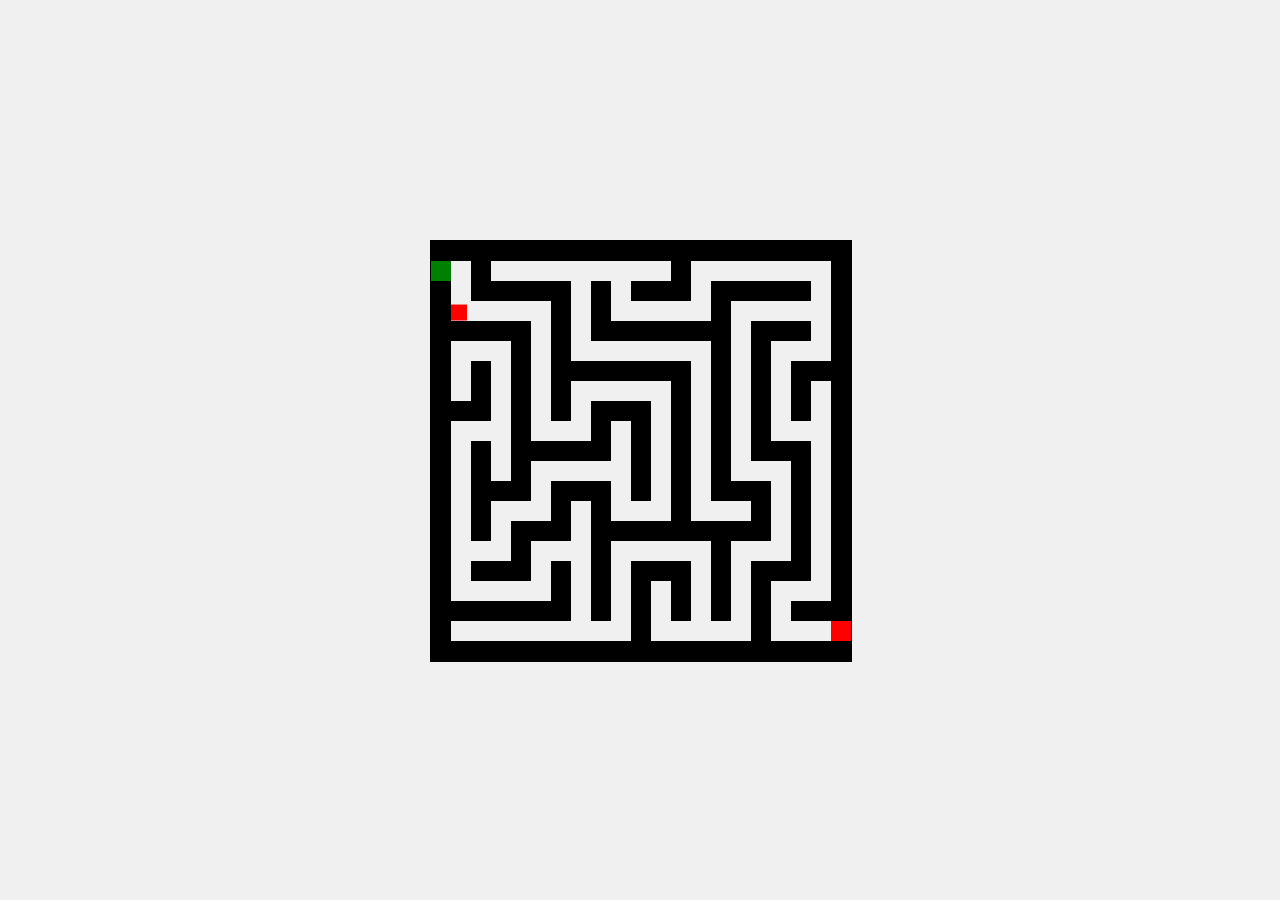
<file: Old Iterations/test.html>
<!DOCTYPE html>
<html lang="en">
<head>
    <meta charset="UTF-8">
    <meta name="viewport" content="width=device-width, initial-scale=1.0">
    <title>Maze with Corrected Animated Rotation</title>
    <style>
        body {
            display: flex;
            justify-content: center;
            align-items: center;
            height: 100vh;
            margin: 0;
            background-color: #f0f0f0;
        }
        #gameContainer {
            position: relative;
            width: 420px;
            height: 420px;
        }
        #mazeCanvas {
            position: absolute;
            top: 0;
            left: 0;
            border: 1px solid black;
            transition: all 0.3s ease-in-out;
        }
        #victoryScreen {
            display: none;
            position: absolute;
            top: 50%;
            left: 50%;
            transform: translate(-50%, -50%);
            font-size: 2em;
            color: green;
            text-align: center;
            z-index: 10;
        }
    </style>
</head>
<body>
    <div id="gameContainer">
        <canvas id="mazeCanvas"></canvas>
        <div id="victoryScreen">🎉 Victory! You Won! 🎉</div>
    </div>
    <script>
        const canvas = document.getElementById('mazeCanvas');
        const ctx = canvas.getContext('2d');
        const victoryScreen = document.getElementById('victoryScreen');

        const cellSize = 20;
        const mazeWidth = 21;
        const mazeHeight = 21;

        canvas.width = mazeWidth * cellSize;
        canvas.height = mazeHeight * cellSize;

        let gameOver = false;
        let isRotating = false;

        class Wall {
            constructor(x, y, width, height) {
                this.x = x;
                this.y = y;
                this.width = width;
                this.height = height;
            }

            draw() {
                ctx.fillStyle = 'black';
                ctx.fillRect(this.x, this.y, this.width, this.height);
            }
        }

        class Sprite {
            constructor(x, y) {
                this.x = x;
                this.y = y;
                this.width = cellSize - 4;
                this.height = cellSize - 4;
                this.velocityX = 0;
                this.velocityY = 0;
                this.gravity = 0.5; // Constant gravity magnitude
            }

            draw() {
                ctx.fillStyle = 'red';
                ctx.fillRect(this.x, this.y, this.width, this.height);
            }

            update() {
                if (gameOver) return;

                // Apply gravity based on current rotation
                this.velocityX += this.gravity * Math.sin(currentRotation);
                this.velocityY += this.gravity * Math.cos(currentRotation);

                // Update position
                let newX = this.x + this.velocityX;
                let newY = this.y + this.velocityY;

                // Collision detection with walls
                let collided = false;
                walls.forEach(wall => {
                    if (this.checkCollision(newX, newY, wall)) {
                        collided = true;
                        // Adjust position and velocity based on collision
                        if (Math.abs(this.velocityX) > Math.abs(this.velocityY)) {
                            this.velocityX = 0;
                            newX = this.velocityX > 0 ? wall.x - this.width : wall.x + wall.width;
                        } else {
                            this.velocityY = 0;
                            newY = this.velocityY > 0 ? wall.y - this.height : wall.y + wall.height;
                        }
                    }
                });

                // Update position if no collision occurred
                if (!collided) {
                    this.x = newX;
                    this.y = newY;
                }

                // Keep sprite within canvas bounds
                this.x = Math.max(0, Math.min(this.x, canvas.width - this.width));
                this.y = Math.max(0, Math.min(this.y, canvas.height - this.height));

                // Apply some friction
                this.velocityX *= 0.98;
                this.velocityY *= 0.98;

                // Check for victory condition
                if (this.checkVictory()) {
                    gameOver = true;
                    showVictoryScreen();
                }
            }

            checkCollision(x, y, wall) {
                return x < wall.x + wall.width &&
                       x + this.width > wall.x &&
                       y < wall.y + wall.height &&
                       y + this.height > wall.y;
            }

            checkVictory() {
                const goalX = (mazeWidth - 1) * cellSize;
                const goalY = (mazeHeight - 2) * cellSize;
                return (
                    this.x + this.width > goalX &&
                    this.x < goalX + cellSize &&
                    this.y + this.height > goalY &&
                    this.y < goalY + cellSize
                );
            }
        }

        let walls = [];
        let sprite = new Sprite(cellSize, cellSize);
        let currentRotation = 0;

        function generateMaze() {
            let grid = Array(mazeHeight).fill().map(() => Array(mazeWidth).fill(1));

            function getUnvisitedNeighbors(x, y) {
                const neighbors = [
                    [x, y - 2], [x + 2, y], [x, y + 2], [x - 2, y]
                ];
                return neighbors.filter(([nx, ny]) => 
                    nx >= 0 && nx < mazeWidth && ny >= 0 && ny < mazeHeight && grid[ny][nx] === 1
                );
            }

            function carvePath(x, y) {
                grid[y][x] = 0;

                const neighbors = getUnvisitedNeighbors(x, y);
                while (neighbors.length > 0) {
                    const [nx, ny] = neighbors.splice(Math.floor(Math.random() * neighbors.length), 1)[0];
                    if (grid[ny][nx] === 1) {
                        grid[y + (ny - y) / 2][x + (nx - x) / 2] = 0;
                        carvePath(nx, ny);
                    }
                }
            }

            carvePath(1, 1);

            grid[1][0] = 0;
            grid[mazeHeight - 2][mazeWidth - 1] = 0;

            for (let y = 0; y < mazeHeight; y++) {
                for (let x = 0; x < mazeWidth; x++) {
                    if (grid[y][x] === 1) {
                        walls.push(new Wall(x * cellSize, y * cellSize, cellSize, cellSize));
                    }
                }
            }
        }

        function draw() {
            ctx.clearRect(0, 0, canvas.width, canvas.height);

            ctx.save();
            ctx.translate(canvas.width / 2, canvas.height / 2);
            ctx.rotate(currentRotation);
            ctx.translate(-canvas.width / 2, -canvas.height / 2);

            walls.forEach(wall => wall.draw());

            ctx.fillStyle = 'green';
            ctx.fillRect(0, cellSize, cellSize, cellSize);

            ctx.fillStyle = 'red';
            ctx.fillRect((mazeWidth - 1) * cellSize, (mazeHeight - 2) * cellSize, cellSize, cellSize);

            sprite.draw();
            ctx.restore();
        }

        function gameLoop() {
            if (!gameOver && !isRotating) {
                sprite.update();
            }
            draw();
            requestAnimationFrame(gameLoop);
        }

        function animateRotation(direction) {
            if (isRotating) return;
            isRotating = true;

            const angleStep = Math.PI / 2; // 90 degrees in radians
            const newRotation = currentRotation + (direction === 'right' ? angleStep : -angleStep);

            // Step 1: Pull up
            canvas.style.transform = 'scale(1.1)';
            
            setTimeout(() => {
                // Step 2: Rotate (corrected direction)
                canvas.style.transform = `scale(1.1) rotate(${direction === 'right' ? '90deg' : '-90deg'})`;
                
                setTimeout(() => {
                    // Step 3: Return to original position
                    canvas.style.transform = 'scale(1) rotate(0)';
                    currentRotation = newRotation;
                    
                    setTimeout(() => {
                        isRotating = false;
                    }, 300);
                }, 300);
            }, 300);
        }

        function showVictoryScreen() {
            victoryScreen.style.display = 'block';
        }

        window.addEventListener('keydown', (e) => {
            if (!gameOver && !isRotating) {
                if (e.key === 'ArrowRight') {
                    animateRotation('right');
                } else if (e.key === 'ArrowLeft') {
                    animateRotation('left');
                }
            }
        });

        generateMaze();
        gameLoop();
    </script>
</body>
</html>
</file>
